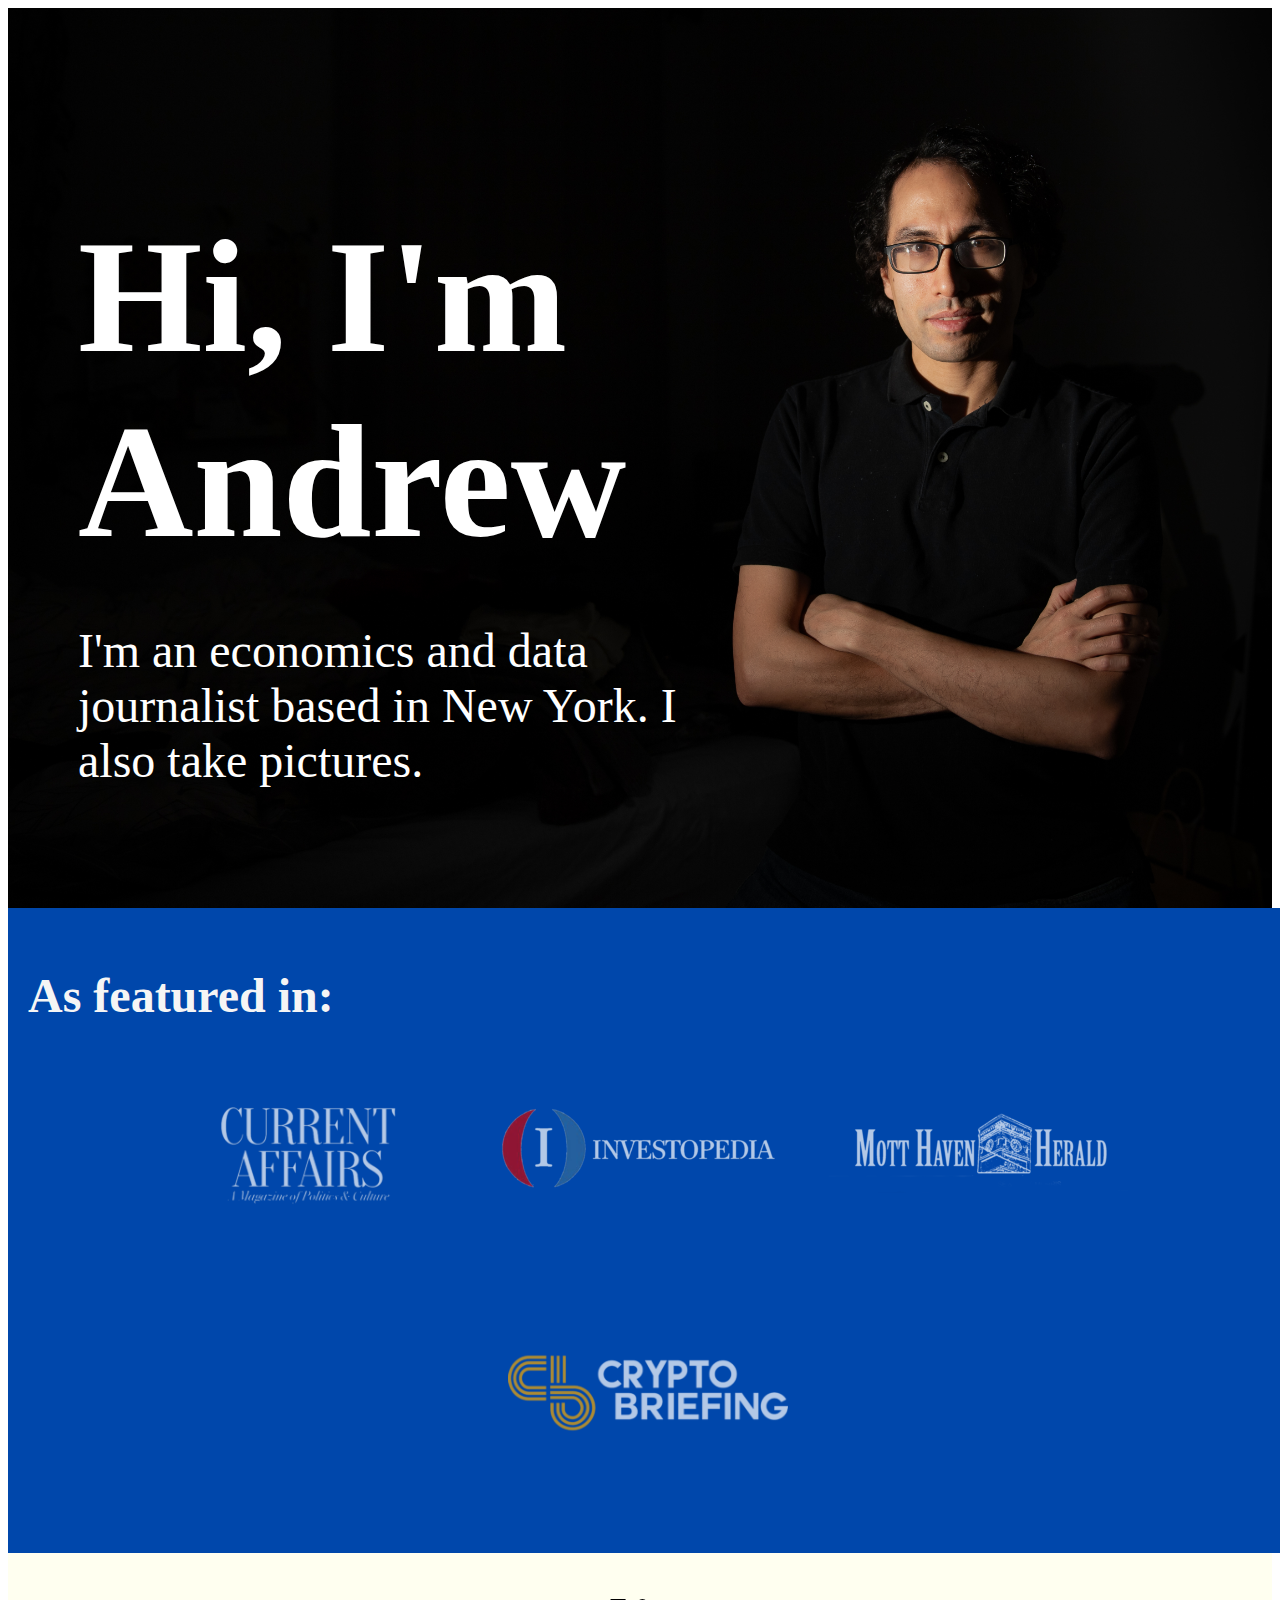
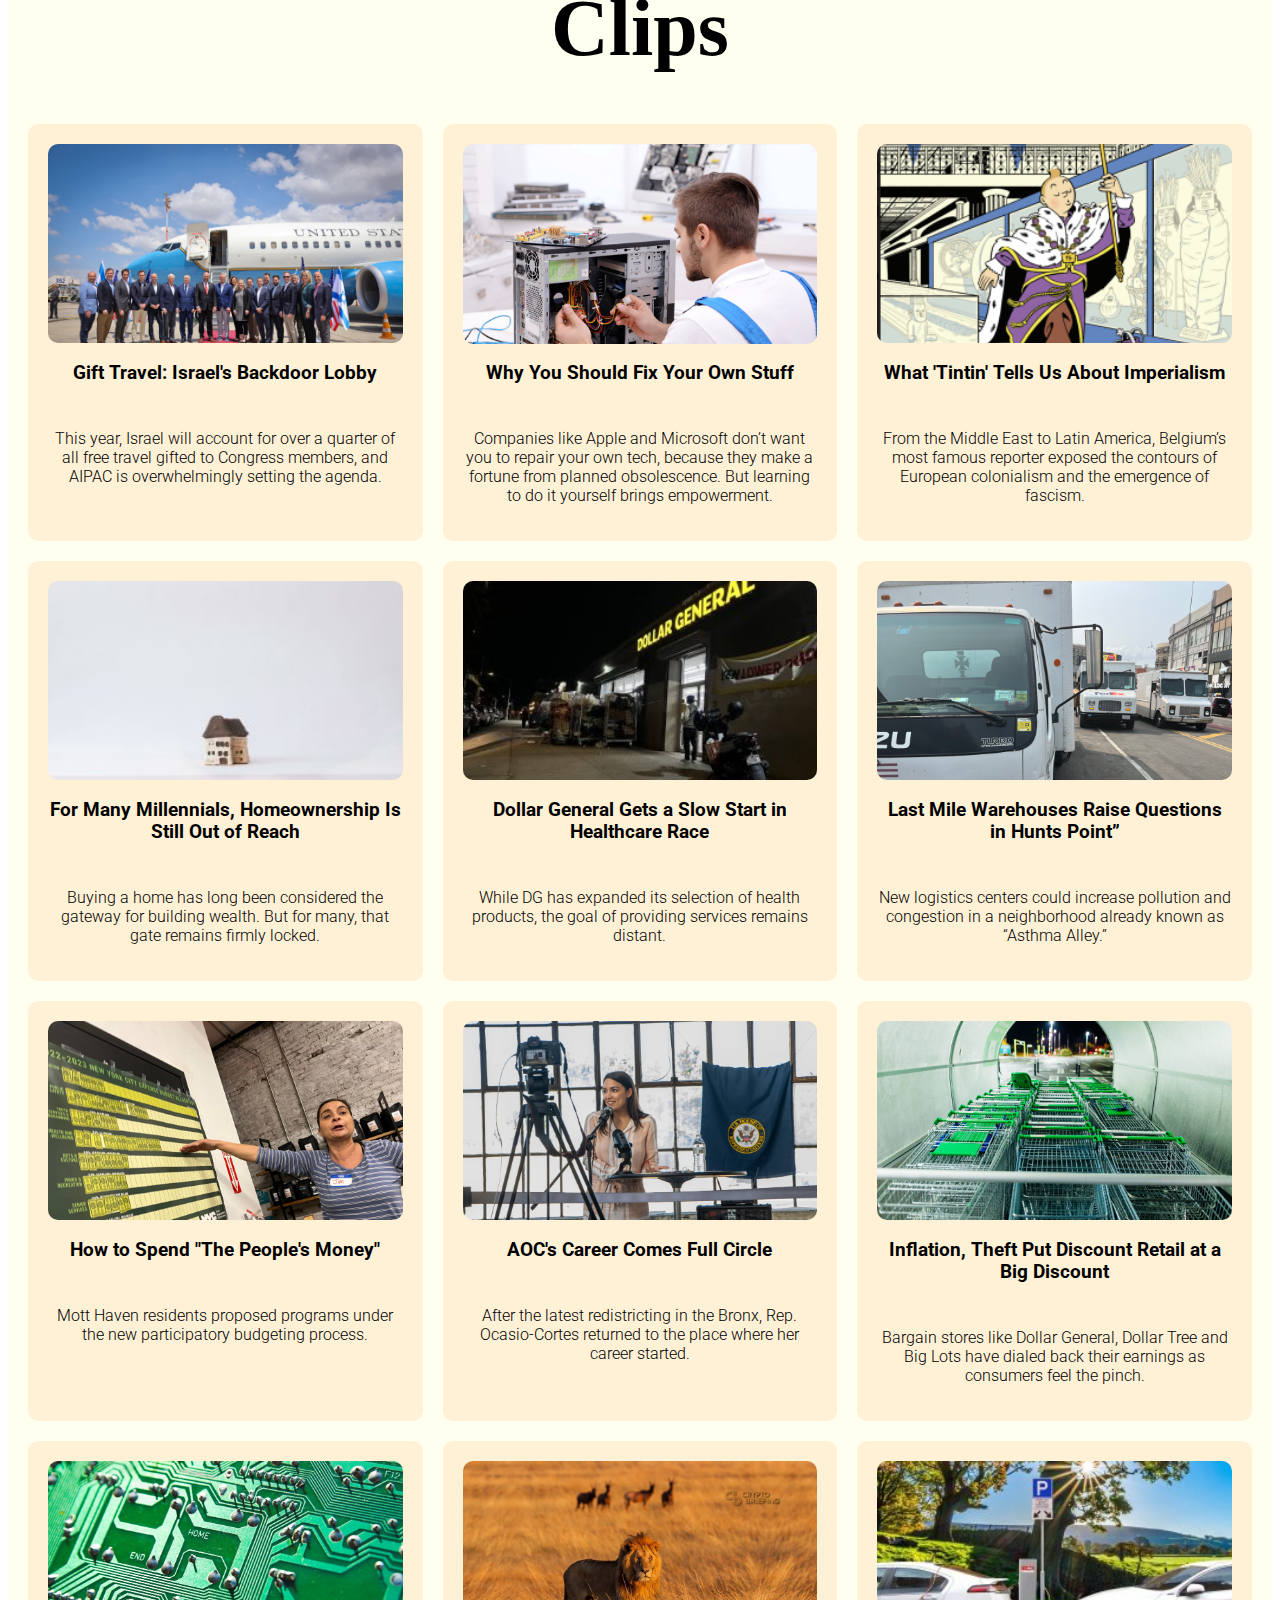
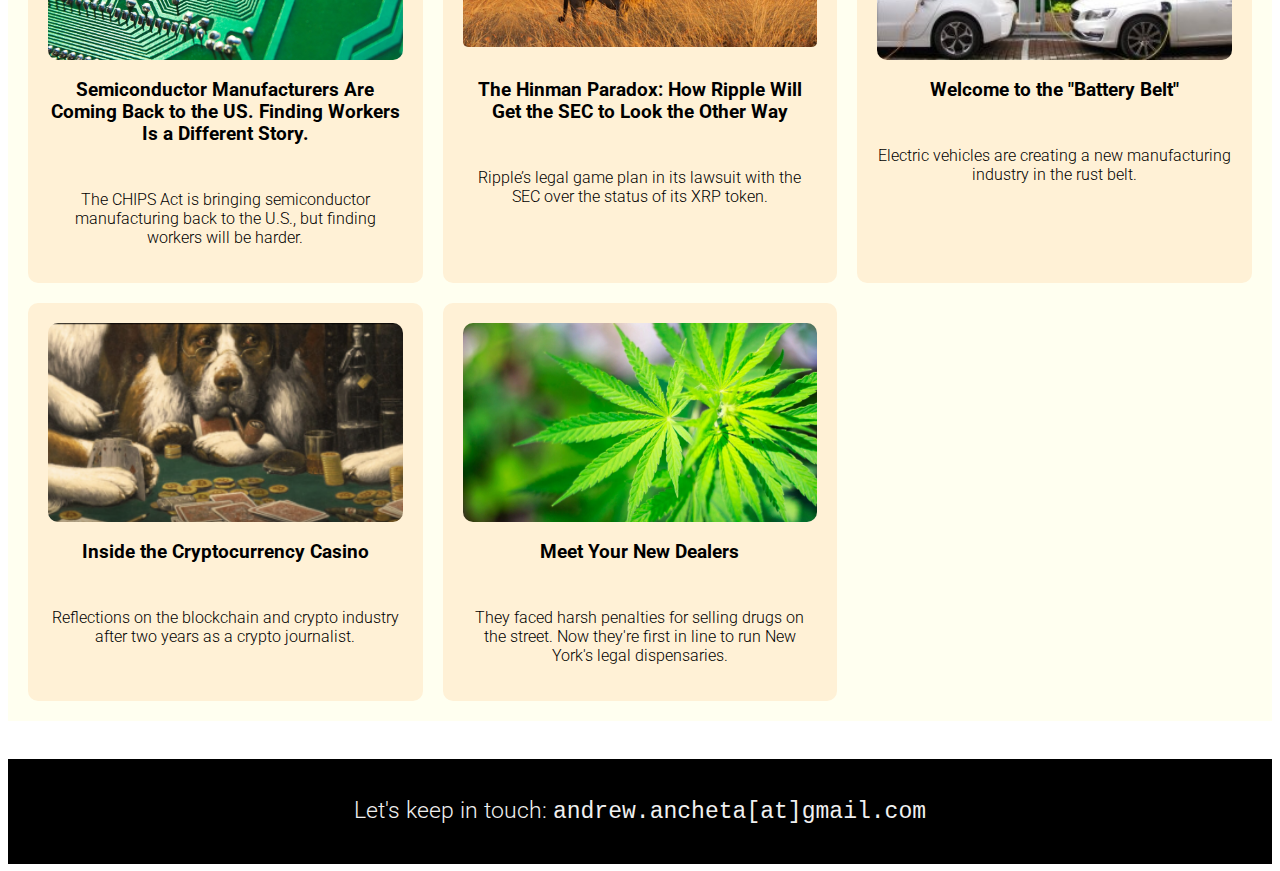
<file: index.html>
<!DOCTYPE html>
<html>
<head>
  <title>Hi, I'm Andrew</title>
  <meta charset="utf-8"/>
  <link rel="stylesheet" href="https://maxcdn.bootstrapcdn.com/bootstrap/3.3.6/css/bootstrap.min.css" integrity="sha384-1q8mTJOASx8j1Au+a5WDVnPi2lkFfwwEAa8hDDdjZlpLegxhjVME1fgjWPGmkzs7" crossorigin="anonymous">
  <link href='https://fonts.googleapis.com/css?family=Roboto:300,400,700' rel='stylesheet' type='text/css'>
  <link rel="stylesheet" type="text/css" href="main.css">
</head>
<body>


<section class="hero">
  <div class="hero-content">
    <h1>Hi, I'm Andrew</h1>
    <p>I'm an economics and data journalist based in New York. I also take pictures.</p>
  </div>
</section>

<section class="ribbon">
  <div class="ribbon-content">
    <span class="ribbon-text">As featured in:</span>
    <div class="ribbon-logos">
      <img src="CA-logo-white-300x214.png">
      <img src="Inv-logo-white-300x200.png">
      <img src="MHH-white-2-300x200.png">
      <img src="CB-logo-white-300x214.png">
    </div>
  </div>
</section>
<section class="clips">
  <h2 class="clips-heading">Clips</h1>
  <div class="clips-container">
    <div class="clip">
      <div class="clip-image">
        <img src="MW header image.jpg">
      </div>
      <div class="clip-text">
        <h3><a href="https://mondoweiss.net/2025/12/inside-the-israel-lobbys-lesser-known-tool-for-influencing-congress-free-travel/">Gift Travel: Israel's Backdoor Lobby</a></h3>
        <p>This year, Israel will account for over a quarter of all free travel gifted to Congress members, and AIPAC is overwhelmingly setting the agenda.</p>
      </div>
    </div>
    <div class="clip">
      <div class="clip-image">
        <img src="Fix-Devices-Online-Image1.jpg">
      </div>
      <div class="clip-text">
        <h3><a href="https://www.currentaffairs.org/news/ancheta-/-fixing-tech">Why You Should Fix Your Own Stuff</a></h3>
        <p>Companies like Apple and Microsoft don’t want you to repair your own tech, because they make a fortune from planned obsolescence. But learning to do it yourself brings empowerment.</p>
      </div>
    </div>
    <div class="clip">
      <div class="clip-image">
          <img src="Tintin img.png">
      </div>
      <div class="clip-text">
        <h3><a href="https://www.currentaffairs.org/news/2024/04/what-tintin-tells-us-about-imperialism">What 'Tintin' Tells Us About Imperialism</a></h3>
        <p>From the Middle East to Latin America, Belgium’s most famous reporter exposed the contours of European colonialism and the emergence of fascism. </p>
      </div>
    </div>
    <div class="clip">
      <div class="clip-image">
        <img src="homeownership-pic-300x188.jpeg">
      </div>
      <div class="clip-text">
        <h3><a href="https://coveringcompanies.journalism.cuny.edu/author/andrewancheta/">For Many Millennials, Homeownership Is Still Out of Reach</a></h3>
        <p>Buying a home has long been considered the gateway for building wealth. But for many, that gate remains firmly locked.</p>
      </div>
    </div>
    <div class="clip">
        <div class="clip-image">
          <img src="dg-picture-300x188.jpeg">
        </div>
        <div class="clip-text">
          <h3><a href="https://coveringcompanies.journalism.cuny.edu/2023/11/25/mobile-clinics-dollar-general/">Dollar General Gets a Slow Start in Healthcare Race</a></h3>
          <p>While DG has expanded its selection of health products, the goal of providing services remains distant.
</p>
        </div>
    </div>
    <div class="clip">
      <div class="clip-image">
        <img src="Last Mile Warehouses.jpeg">
      </div>
      <div class="clip-text">
        <h3><a href="https://www.motthavenherald.com/2023/08/05/27482/">Last Mile Warehouses Raise Questions in Hunts Point”</a></h3>
        <p>New logistics centers could increase pollution and congestion in a neighborhood already known as “Asthma Alley.”</p>
      </div>
    </div>
        <div class="clip">
          <div class="clip-image">
            <img src="The-Peoples-Money-copy-2048x1536.jpeg">
          </div>
      <div class="clip-text">
        <h3><a href="https://www.motthavenherald.com/2023/06/18/activists-collect-votes-in-mott-haven-for-the-peoples-money/">How to Spend "The People's Money"</a></h3>
        <p>Mott Haven residents proposed programs under the new participatory budgeting process.
</p>
      </div>
    </div>
    <div class="clip">
      <div class="clip-image">
        <img src="AOC-2-2048x1365.jpeg">
      </div>
      <div class="clip-text">
        <h3><a href="https://www.motthavenherald.com/2023/07/07/aocs-career-comes-full-circle-in-hunts-point/">AOC's Career Comes Full Circle</a></h3>
        <p>After the latest redistricting in the Bronx, Rep. Ocasio-Cortes returned to the place where her career started.</p>
      </div>
    </div>
        <div class="clip">
          <div class="clip-image">
            <img src="carts.jpeg">
          </div>
      <div class="clip-text">
        <h3><a href="https://coveringcompanies.journalism.cuny.edu/2023/09/27/inflation-theft-puts-discount-retail-at-big-discount/">Inflation, Theft Put Discount Retail at a Big Discount</a></h3>
        <p>Bargain stores like Dollar General, Dollar Tree and Big Lots have dialed back their earnings as consumers feel the pinch.</p>
      </div>
    </div>
        <div class="clip">
      <div class="clip-image">
        <img src="circuit board.jpeg">
      </div>
      <div class="clip-text">
        <h3><a href="https://bizeconreporting.journalism.cuny.edu/2023/05/23/semiconductor-manufacturers-are-coming-back-to-the-us-finding-workers-is-a-different-story/">Semiconductor Manufacturers Are Coming Back to the US. Finding Workers Is a Different Story.
</a></h3>
        <p>The CHIPS Act is bringing semiconductor manufacturing back to the U.S., but finding workers will be harder.</p>
      </div>
    </div>
        <div class="clip">
      <div class="clip-image">
        <img src="How-Ripple-Will-Get-The-SEC-To-Look-The-Other-Way-1024x538.jpeg">
      </div>
      <div class="clip-text">
        <h3><a href="https://cryptobriefing.com/ripple-howey-test-hinman-paradox/">The Hinman Paradox: How Ripple Will Get the SEC to Look the Other Way</a></h3>
        <p>Ripple’s legal game plan in its lawsuit with the SEC over the status of its XRP token.</p>
      </div>
    </div>
        <div class="clip">
      <div class="clip-image">
        <img src="battery belt.jpeg">
      </div>
      <div class="clip-text">
        <h3><a href="https://bizeconreporting.journalism.cuny.edu/2023/03/28/welcome-to-the-battery-belt/">Welcome to the "Battery Belt"</a></h3>
        <p>Electric vehicles are creating a new manufacturing industry in the rust belt.
</p>
      </div>
    </div>
        <div class="clip">
      <div class="clip-image">
        <img src="crypto casino.png">
      </div>
      <div class="clip-text">
        <h3><a href="https://www.currentaffairs.org/news/2021/02/inside-the-cryptocurrency-casino">Inside the Cryptocurrency Casino</a></h3>
        <p>Reflections on the blockchain and crypto industry after two years as a crypto journalist. </p>
      </div>
    </div>
    <div class="clip">
      <div class="clip-image">
        <img src="qtq80-lgQ2ga-2048x1365.jpeg">
      </div>
      <div class="clip-text">
        <h3><a href="https://www.motthavenherald.com/2023/01/02/meet-your-new-dealer/">Meet Your New Dealers</a></h3>
        <p>They faced harsh penalties for selling drugs on the street. Now they're first in line to run New York's legal dispensaries.</p>
      </div>
    </div>
  </div>
</section>

<footer style="margin-top: 2em; padding: 2em 3em; font-size: 1.2em; background-color: black; text-align:center">
  
  <p style="color: #f0f0f0; font-size: 1.2em; margin: 0;">Let's keep in touch:  <span style="color: #f0f0f0; text-decoration: none; font-family: 'Consolas', monospace;">andrew.ancheta[at]gmail.com
  </span> </p>
</footer>

</html>
</file>
<file: main.css>
body {
  font-family: 'Roboto', sans-serif;
  font-weight: 300;
}

.ribbon {
  background-color:#0047AB;
  width:100vw;
  display:flex;
  justify-content: center;
  text-align:center;
}

.ribbon-content{
  align-items: center;
  padding: 60px 20px;
  text-align:center;
  gap: 3rem;
}
.ribbon-logos{
  display:flex;
  gap:40px;
  justify-content: center;
  align-items:center;
  flex-wrap:wrap;
  margin-top:10px;
}
.ribbon-text {
  font-family: 'Playfair Display', serif;
  font-weight: 700;
  font-size: 3rem;
  white-space: nowrap;
  margin-bottom:30px;
  color: whitesmoke;
  display:block;
  text-align:left;
}
.ribbon-logos img{
  height:200px;
  width:auto;
  opacity:0.7;
  align-items:center;
  gap:20px;
}
.ribbon-content h1{
  font-size: 5rem;
  font-family: 'Playfair Display', serif;
  text-align:left;
  margin-bottom: 20px;
  color:whitesmoke;
  white-space: nowrap;

}
.clips{
  background-color:ivory;

}
.clips-section {
  max-width:1200px;
  margin:80px auto;
  padding 0 20 px;
  background-color: ivory;
}

.clips-heading {
  font-family:'Playfair Display',serif;
  font-size: 5rem;
  text-align:center;
  color:black;
  margin-bottom:30px;
  margin-top:0px;
  padding-top:30px;
}

.clip {
  background-color:#FFF1D6;;
  border-radius: 10px;
  padding: 20px;
  display: flex;
  flex-direction: column;  /* stack vertically */
  align-items: center;     /* center horizontally */
  text-align: center;      /* center text inside */
  transition: transform 0.2s ease, box-shadow 0.2s ease;
}

.clip-image {
  width: 100%;
  aspect-ratio: 16 / 9;      /* 🔑 keeps all images same shape */
  overflow: hidden;         /* crops overflow */
  border-radius: 6px;
  margin-bottom: 20px;
}

.clip-image img {
  width: 100%;
  height: 100%;
  object-fit: cover;        /* 🔑 fills frame, crops if needed */
  object-position: center;  /* center the crop */
  display: block;
  border-radius: 5px;
  margin-bottom:20px;
}

.clip img{
  max-width: 100%;
  height:auto;
  border-radius: 5px;
  margin-bottom:20px;
}

.clip div{
  padding: 0;
  margin: 0;
  gap:10px;
  align-items: center;
  text-align:center;
  display: flex;
  font-family: Roboto;
  flex-direction:column;
  border-radius: 10px;  
}
.clips-container {
  gap:20px;
  padding: 20px;
  flex-wrap: wrap;
  display: grid;
  grid-template-columns: repeat(3, 1fr);
  border:2px;
  border-color:red;
  background-color: ivory;
}


header {
  padding: 20px 0;
}

header .row,

footer .row {
  display: flex;
  align-items: center;
}

ribbon img {
  max-width: 50px;
}

header h1 {
  font-weight: 700;
  margin: 0;
}

header nav {
  display: flex;
  justify-content: flex-end;
}

header p {
  padding: 0 20px;
  margin: 0;
}

.hero {
  /* Replace with your picture */
  background-image: url('self portrait230204.jpg'); 
  background-size: cover;
  background-position: left;

  height: 100vh; /* full viewport height */
  display: flex;
  justify-content: flex-start;
  align-items: center;
  text-align: left;
  padding-left: 50px;
  color: white;
  position: relative;
}

.hero-content {
  position: relative;
  z-index: 2;
  text-justify: left;
  max-width: 600px;
  padding: 0 20px;
}

/* Headline */
.hero h1 {
  font-size: 10rem;
  font-family: 'Playfair Display', serif;
  margin-bottom: 20px;
}
a {
  color: black;       /* make links black */
  text-decoration: none; /* optional: remove underline */
}

/* Paragraph */
.hero p {
  font-size: 3rem;
  font-family: 'Playfair Display', serif;
  margin-bottom: 30px;
}


.hero img {
  object-fit: contain; /* ✅ shows the whole image */
  object-position: center;
  background-color: #000; /* optional for letterboxing effect */
}


.jumbotron {
  align-items: center;
  background-image: url('self portrait.jpg');
  background-size: cover;
  color: #ffffff;
  background-height: 1000rem;
  text-shadow: 0.25px 0.25px 0.25px #000000;
}

.jumbotron h2 {
  font-size: 60px;
  font-weight: 700;
  margin: 0;
  color: #fff;
}

.jumbotron h3 {
  margin: 0 0 20px;
  color: #fff;
}

section .row img {
  margin: 0 0 30px;
  width: 100%;
}

.col-md-6 {
  margin: 0 0 30px;
}

.btn.btn-primary {
  border-radius: 2px;
  border: 0px;
  color: #fbd1d5;
  text-shadow: none;
  background-color: #ffffff;
}

.btn.btn-primary:hover {
  color: #ffffff;
  background-color: #fbd1d5;
}

.btn-secondary {
  background-color: #E8DFE0;
  color: #ffffff;
  margin: 0 0 30px;
}

footer {
  font-size: 12px;
  padding: 20px 0;
}

footer .col-sm-8 {
  display: flex;
  justify-content: flex-end;
}

footer ul {
  list-style: none;
}

footer li img {
  width: 32px;
  height: 32px;
}

@media (max-width: 900px) {
  .clips-container{
    display: flex;
    flex-direction: column;
    gap: 30px;
  }

  .clip {
    flex-direction: row;
    text-align: left;
    align-items: center;
    padding: 15px;
  }

  .clip img {
    max-width: 120px;
    margin-right: 20px;
    margin-bottom: 0;
  }

  .clip-text {
    flex: 1;
  }
  .ribbon-logos {
    flex-direction: column; /* stack logos */
    gap: 20px;
  }

  .ribbon-logos img {
    max-height: 32px;
  }
}
</file>
